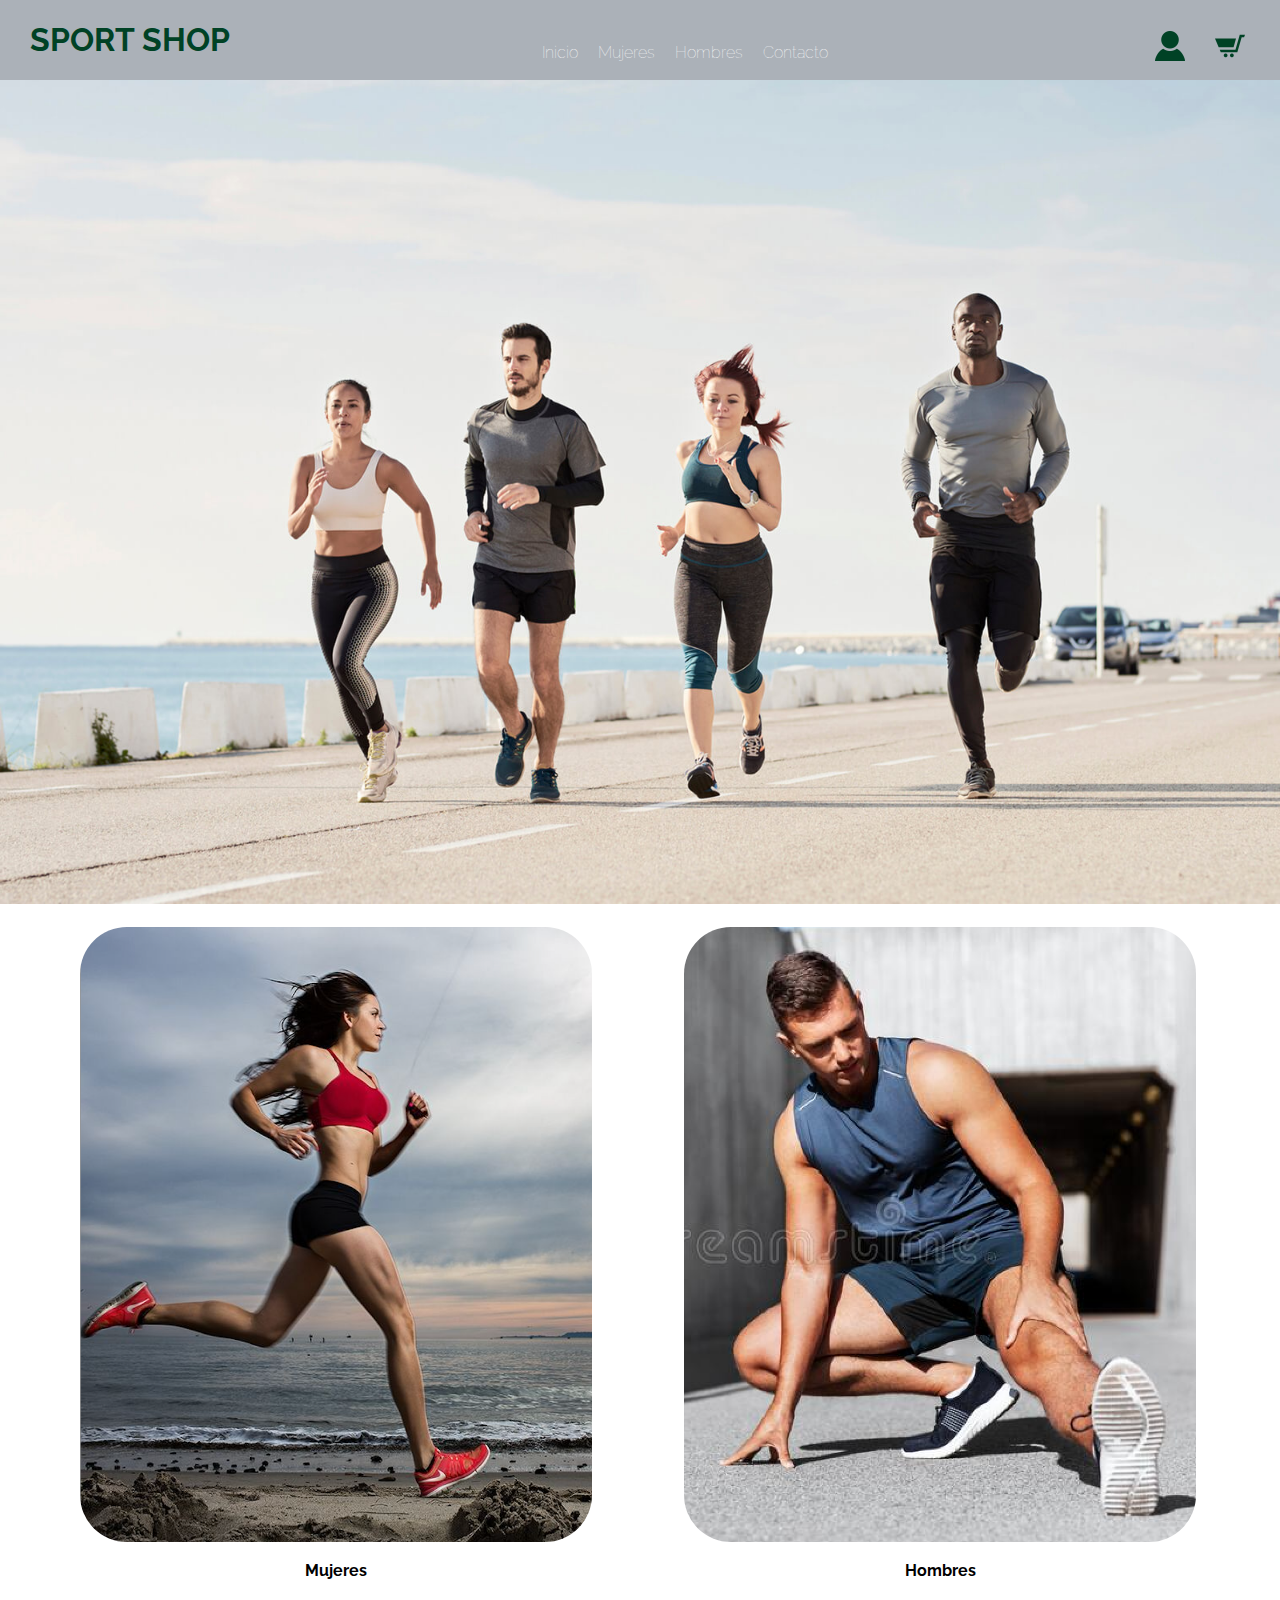
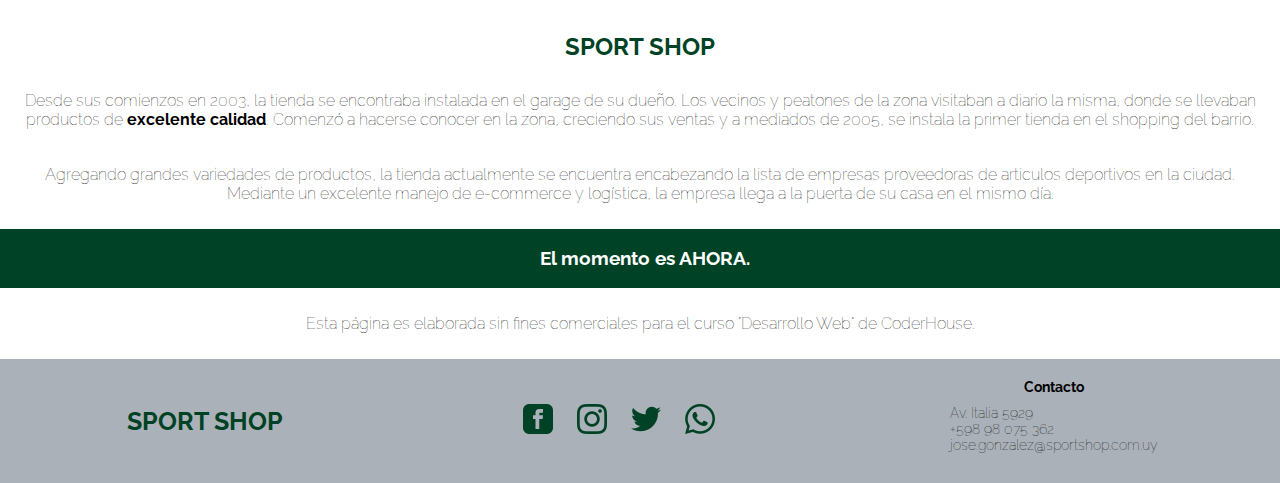
<file: index.html>
<!DOCTYPE html>
<html lang="en">
<head>
    <meta charset="UTF-8">
    <meta http-equiv="X-UA-Compatible" content="IE=edge">
    <meta name="viewport" content="width=device-width, initial-scale=1.0">

    <link rel="stylesheet" href="main.css">

    <link rel="preconnect" href="https://fonts.googleapis.com"> 
    <link rel="preconnect" href="https://fonts.gstatic.com" crossorigin> 
    <link href="https://fonts.googleapis.com/css2?family=Raleway:wght@100;200;700;900&display=swap" rel="stylesheet">
    
    <title>Sport Shop - Inicio</title>
</head>

<body>
    <header>
            <div>
                <a href="index.html">
                    <h1>SPORT SHOP</h1>
                </a>
            </div>
        
            <nav>
                <ul class="header-nav">
                    <li>
                        <a href="index.html" class="header-nav-a">Inicio</a>
                    </li>
                    <li>
                        <a href="pages/women.html" class="header-nav-a">Mujeres</a>
                    </li>
                    <li>
                        <a href="pages/men.html" class="header-nav-a">Hombres</a>
                    </li>
                    <li>
                        <a href="pages/contacto.html" class="header-nav-a">Contacto</a>
                    </li>
                </ul>
            </nav>

            <div class="header-right">
                    <a href="pages/log-in.html" class="header-right-a">
                        <img src="img/log-in.png" alt="Log-in">
                    </a>
                    <a href="pages/cart.html" class="header-right-a">
                        <img src="img/cart.png" alt="Cart">
                    </a>
            </div>

     
    </header>

    <main class="main-index">
        <section>
            <img src="img/movement.jpeg" class="banner" alt="Banner"><br>
            <!-- 
            <button>Anterior</button>
            <button>Siguiente</button>
            -->
            <!-- Saco los botones de anterior y siguiente dado que no estan teniendo funcionalidad ahora-->

        </section>

        <section class="select-catalogo">
            <div class="select-gender" >
                <a href="pages/women.html">
                  <img src="img/mujeres.png" class="img-genero" alt="Mujeres">
                </a>
                <a href="pages/women.html">
                    <p class="p-genero">Mujeres</p>
                </a>
            </div>

            <div class="select-gender" >
                <a href="pages/women.html">
                    <img src="img/hombres.png" class="img-genero" alt="Hombres">
                </a>         
                <a href="pages/men.html">
                    <p class="p-genero">Hombres</p>
                </a>
    
            </div>

        </section>
        
        <section>
            <div class="texto-empresa">
                <h2 class="h2-name">SPORT SHOP</h2>
                <p>Desde sus comienzos en 2003, la tienda se encontraba instalada en el garage de su dueño. Los vecinos y peatones de la zona visitaban a diario la misma, donde se llevaban productos de <span>excelente calidad</span>. Comenzó a hacerse conocer en la zona, creciendo sus ventas y a mediados de 2005, se instala la primer tienda en el shopping del barrio.</p>
    
                <p>Agregando grandes variedades de productos, la tienda actualmente se encuentra encabezando la lista de empresas proveedoras de articulos deportivos en la ciudad. Mediante un excelente manejo de e-commerce y logística, la empresa llega a la puerta de su casa en el mismo día.
                </p>
            </div>

            
            <div class="frase">
                <h3 class="h3-frase">El momento es AHORA.</h3>
            </div>
        </section>


        <div class="copyright">
            <p class="copyright">Esta página es elaborada sin fines comerciales para el curso "Desarrollo Web" de CoderHouse.</p>
        </div>

    </main>

    <footer>
        <h3 class="company-name">SPORT SHOP</h3>

        <div>
            <ul class="social-icons">     <!-- Los links son al home de las redes sociales ya que no existe pagina del negocio-->
                <li>
                    <a href="https://facebook.com" target="_blank">
                        <img src="img/facebook.png" alt="Facebook">
                    </a>
                </li>
                <li>
                    <a href="https://instagram.com" target="_blank">
                        <img src="img/instagram.png" alt="Instagram">                        
                    </a>
                </li>
                <li>
                    <a href="https://twitter.com" target="_blank">
                        <img src="img/twitter.png" alt="Twitter">
                    </a>
                </li>
                <li>
                    <a href="https://whatsapp.com" target="_blank">
                        <img src="img/whatsapp.png" alt="Whatsapp">
                    </a>
                </li>
            </ul>
        </div>
        
        <div class="footer-contact">
            <h4>Contacto</h4>
            <ul class="contact-data">
                <li>Av. Italia 5929</li>
                <li>+598 98 075 362</li>
                <li>jose.gonzalez@sportshop.com.uy</li>
            </ul>
        </div>


    </footer>

</body>
</html>
</file>
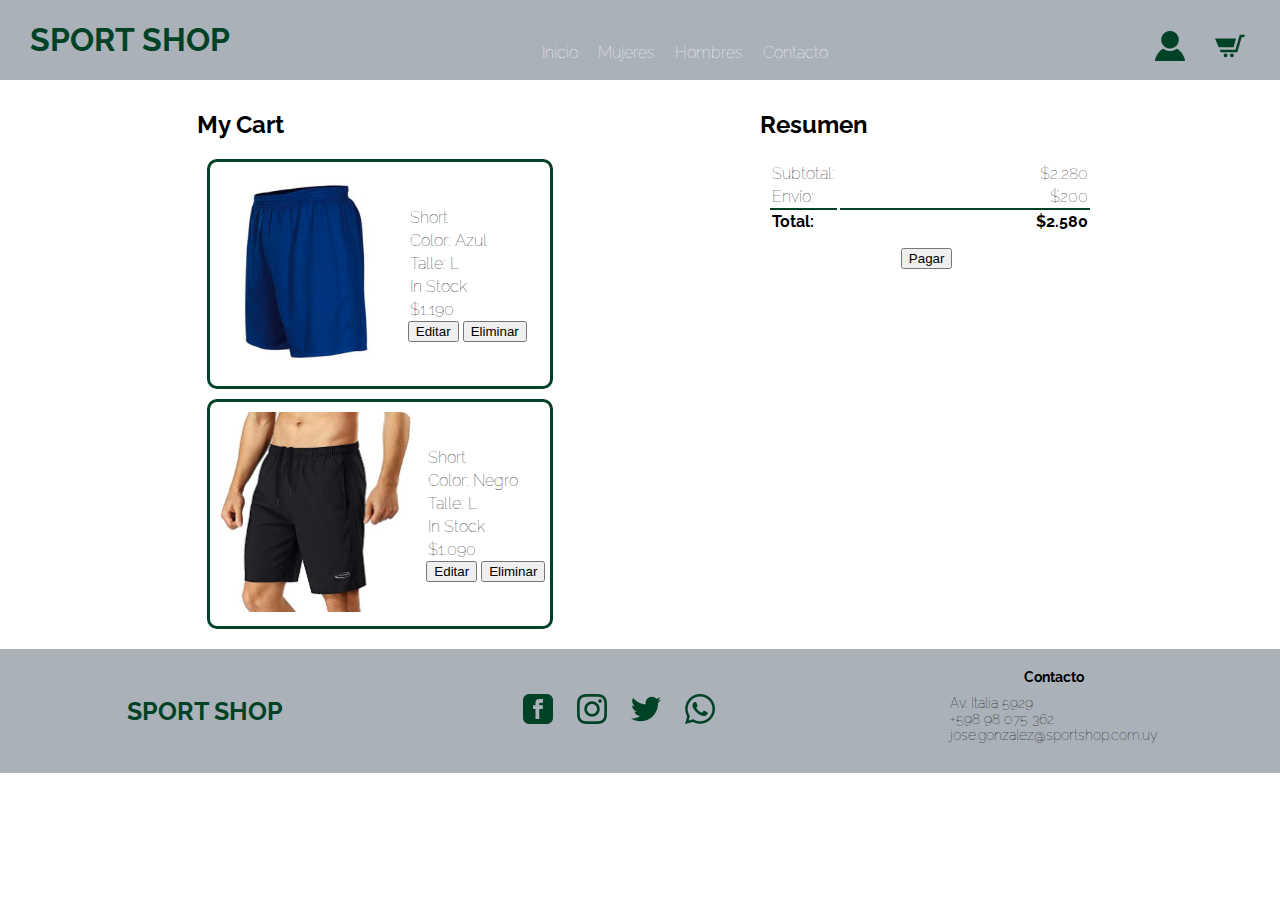
<file: pages/cart.html>
<!DOCTYPE html>
<html lang="en">
<head>
    <meta charset="UTF-8">
    <meta http-equiv="X-UA-Compatible" content="IE=edge">
    <meta name="viewport" content="width=device-width, initial-scale=1.0">

    <link rel="stylesheet" href="../main.css">

    <link rel="preconnect" href="https://fonts.googleapis.com"> 
    <link rel="preconnect" href="https://fonts.gstatic.com" crossorigin> 
    <link href="https://fonts.googleapis.com/css2?family=Raleway:wght@100;200;700&display=swap" rel="stylesheet">

    <title>Sportshop - Cart</title>


</head>
<body class="body-cart">
    <header>
        <div>
            <a href="../index.html">
                <h1>SPORT SHOP</h1>
            </a>
        </div>
    
        <nav>
            <ul class="header-nav">
                <li>
                    <a href="../index.html" class="header-nav-a">Inicio</a>
                </li>
                <li>
                    <a href="women.html" class="header-nav-a">Mujeres</a>
                </li>
                <li>
                    <a href="men.html" class="header-nav-a">Hombres</a>
                </li>
                <li>
                    <a href="contacto.html" class="header-nav-a">Contacto</a>
                </li>
            </ul>
        </nav>

        <div class="header-right">
                <a href="log-in.html" class="header-right-a">
                    <img src="../img/log-in.png" alt="Log-in">
                </a>
                <a href="cart.html" class="header-right-a">
                    <img src="../img/cart.png" alt="Cart">
                </a>
        </div>

 
    </header>

    <main class="main-cart">
        <section class="cart-section1">
            <h2>My Cart</h2>
            <div class="cart-product1">
                <div>
                    <img src="../img/men-product3.jpg" alt="Short azul">
                </div>

                <div class="product1-details">
                    <p>Short</p>
                    <p>Color: Azul</p>
                    <p>Talle: L</p>
                    <p>In Stock</p>
                    <p>$1.190</p>
                    <button>Editar</button>
                    <button>Eliminar</button>
                </div>
            </div>
            <div class="cart-product1">
                <div>
                    <img src="../img/men-product4.jpg" alt="Short azul">
                </div>

                <div class="product1-details">
                    <p>Short</p>
                    <p>Color: Negro</p>
                    <p>Talle: L</p>
                    <p>In Stock</p>
                    <p>$1.090</p>
                    <button>Editar</button>
                    <button>Eliminar</button>
                </div>
            </div>
        </section>

        <section class="cart-aside">
            <h2>Resumen</h2>
            <div class="total">
                <div class="total-text">
                    <p>Subtotal:</p>
                    <p>Envío:</p>
                    <p class="p-total-value">Total:</p>
                </div>
                <div class="total-value">
                    <p>$2.280 </p>
                    <p>$200</p>
                    <p class="p-total-value">$2.580</p>
                </div>
            </div>
            <div class="pagar-button">
                <button>Pagar</button>
            </div>           
        </section>
    </main>

    <footer>
        <h3 class="company-name">SPORT SHOP</h3>

        <div>
            <ul class="social-icons">     <!-- Los links son al home de las redes sociales ya que no existe pagina del negocio-->
                <li>
                    <a href="https://facebook.com" target="_blank">
                        <img src="../img/facebook.png" alt="Facebook">
                    </a>
                </li>
                <li>
                    <a href="https://instagram.com" target="_blank">
                        <img src="../img/instagram.png" alt="Instagram">                        
                    </a>
                </li>
                <li>
                    <a href="https://twitter.com" target="_blank">
                        <img src="../img/twitter.png" alt="Twitter">
                    </a>
                </li>
                <li>
                    <a href="https://whatsapp.com" target="_blank">
                        <img src="../img/whatsapp.png" alt="Whatsapp">
                    </a>
                </li>
            </ul>
        </div>
        <div class="footer-contact">
            <h4>Contacto</h4>
            <ul class="contact-data">
                <li>Av. Italia 5929</li>
                <li>+598 98 075 362</li>
                <li>jose.gonzalez@sportshop.com.uy</li>
            </ul>
        </div>


    </footer>
    
</body>
</html>
</file>
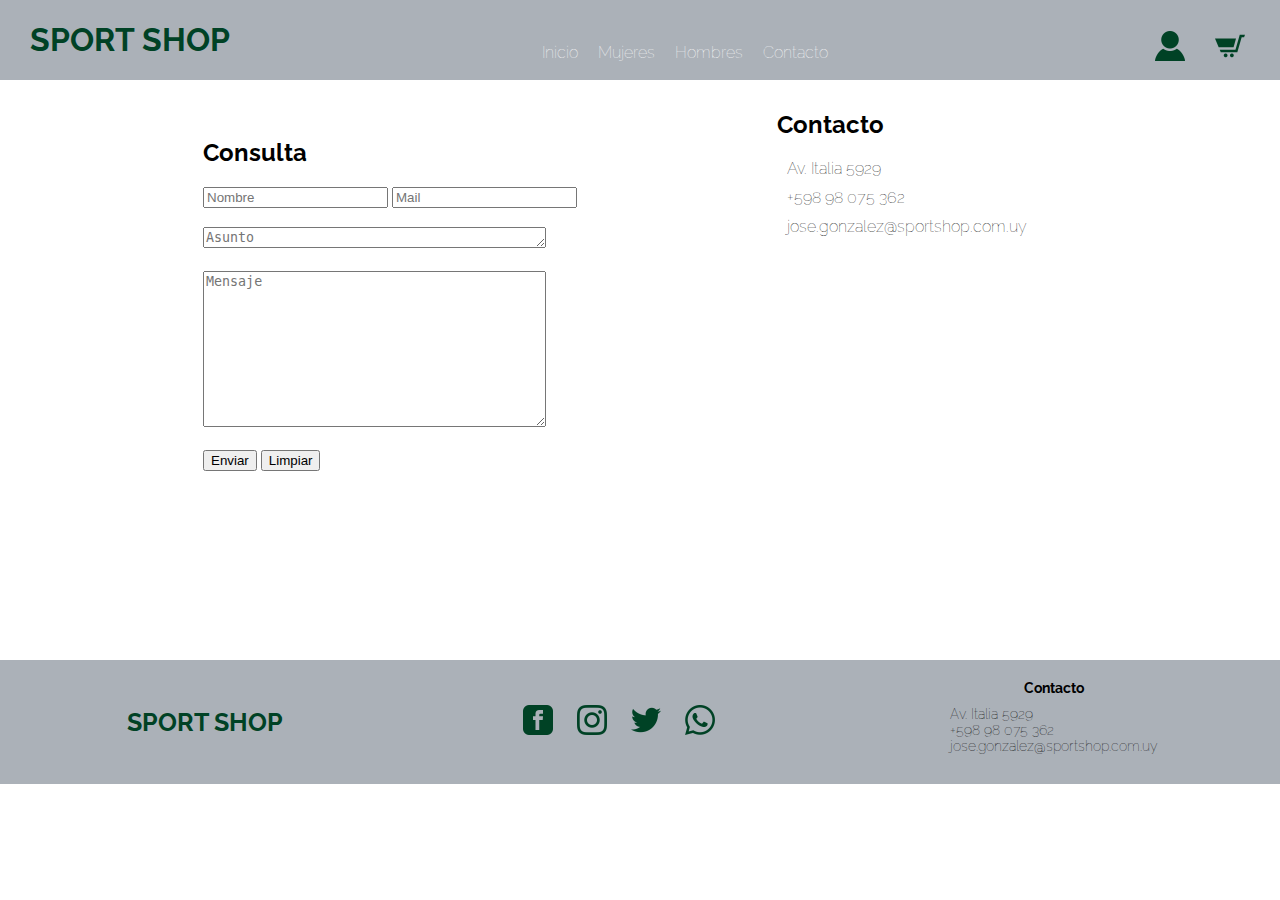
<file: pages/contacto.html>
<!DOCTYPE html>
<html lang="en">
<head>
    <meta charset="UTF-8">
    <meta http-equiv="X-UA-Compatible" content="IE=edge">
    <meta name="viewport" content="width=device-width, initial-scale=1.0">

    <link rel="stylesheet" href="../main.css">

    <link rel="preconnect" href="https://fonts.googleapis.com"> 
    <link rel="preconnect" href="https://fonts.gstatic.com" crossorigin> 
    <link href="https://fonts.googleapis.com/css2?family=Raleway:wght@100;200;700&display=swap" rel="stylesheet">

    <title>Sport Shop - Contacto</title>
</head>

<body>
    <header>
        <div>
            <a href="../index.html">
                <h1>SPORT SHOP</h1>
            </a>
        </div>
    
        <nav>
            <ul class="header-nav">
                <li>
                    <a href="../index.html" class="header-nav-a">Inicio</a>
                </li>
                <li>
                    <a href="women.html" class="header-nav-a">Mujeres</a>
                </li>
                <li>
                    <a href="men.html" class="header-nav-a">Hombres</a>
                </li>
                <li>
                    <a href="contacto.html" class="header-nav-a">Contacto</a>
                </li>
            </ul>
        </nav>

        <div class="header-right">
                <a href="log-in.html" class="header-right-a">
                    <img src="../img/log-in.png" alt="Log-in">
                </a>
                <a href="cart.html" class="header-right-a">
                    <img src="../img/cart.png" alt="Cart">
                </a>
        </div>

 
    </header>

    <main class="main-contacto">
        <div class="formulario">
            <h2>Consulta</h2>

            <form>
                <input type="text" placeholder="Nombre">
                <input type="text" placeholder="Mail"> <br>
                <br>
                <textarea name="asunto" id="" cols="40" rows="1" 
                placeholder="Asunto"></textarea> <br>
                <br>
                <textarea name="mensaje" id="" cols="40" rows="10" 
                placeholder="Mensaje"></textarea><br>
                <br>
                <input type="submit" value="Enviar">
                <input type="reset" value="Limpiar">
            </form>
        </div>

        <div class="div-contact">
            <h2>Contacto</h2>

            <ul>
                <li>Av. Italia 5929</li>
                <li>+598 98 075 362</li>
                <li>jose.gonzalez@sportshop.com.uy</li>
            </ul>
    
            <iframe src="https://www.google.com/maps/embed?pb=!1m18!1m12!1m3!1d3272.9826144205153!2d-56.08438588431772!3d-34.881782880388364!2m3!1f0!2f0!3f0!3m2!1i1024!2i768!4f13.1!3m3!1m2!1s0x959f86efefd106ef%3A0xb3098a7ff7c33ad0!2sCarrasco%20Norte%2C%2011500%20Montevideo%2C%20Departamento%20de%20Montevideo!5e0!3m2!1ses-419!2suy!4v1648336119061!5m2!1ses-419!2suy" width="600" height="450" style="border:0;" allowfullscreen="" loading="lazy" referrerpolicy="no-referrer-when-downgrade" class="map"></iframe>
        </div>
    </main>

    <footer>
        <h3 class="company-name">SPORT SHOP</h3>

        <div>
            <ul class="social-icons">     <!-- Los links son al home de las redes sociales ya que no existe pagina del negocio-->
                <li>
                    <a href="https://facebook.com" target="_blank">
                        <img src="../img/facebook.png" alt="Facebook">
                    </a>
                </li>
                <li>
                    <a href="https://instagram.com" target="_blank">
                        <img src="../img/instagram.png" alt="Instagram">                        
                    </a>
                </li>
                <li>
                    <a href="https://twitter.com" target="_blank">
                        <img src="../img/twitter.png" alt="Twitter">
                    </a>
                </li>
                <li>
                    <a href="https://whatsapp.com" target="_blank">
                        <img src="../img/whatsapp.png" alt="Whatsapp">
                    </a>
                </li>
            </ul>
        </div>

        <div class="footer-contact">
            <h4>Contacto</h4>
            <ul class="contact-data">
                <li>Av. Italia 5929</li>
                <li>+598 98 075 362</li>
                <li>jose.gonzalez@sportshop.com.uy</li>
            </ul>
        </div>


    </footer>

</body>
</html>
</file>
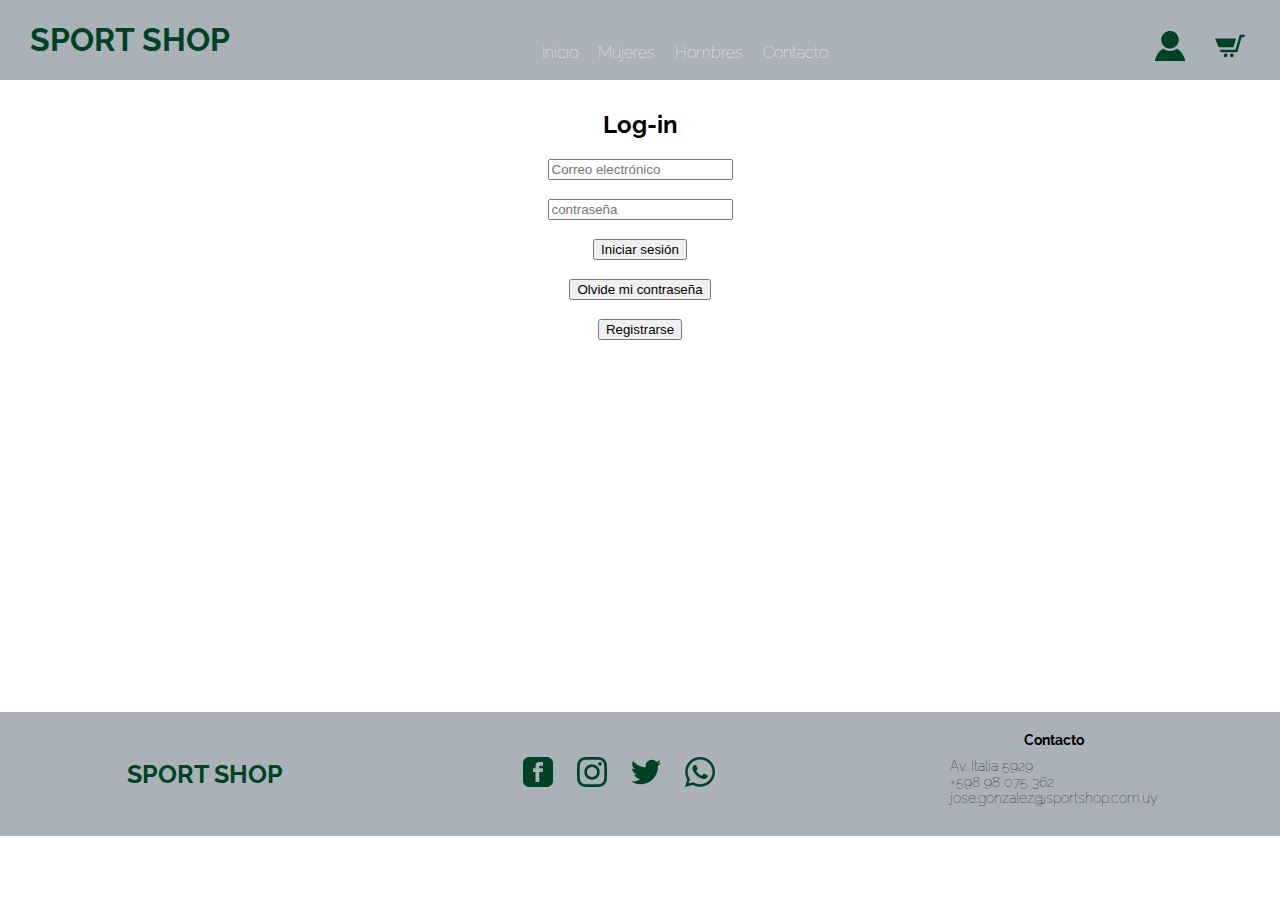
<file: pages/log-in.html>
<!DOCTYPE html>
<html lang="en">
<head>
    <meta charset="UTF-8">
    <meta http-equiv="X-UA-Compatible" content="IE=edge">
    <meta name="viewport" content="width=device-width, initial-scale=1.0">

    <link rel="stylesheet" href="../main.css">

    <link rel="preconnect" href="https://fonts.googleapis.com"> 
    <link rel="preconnect" href="https://fonts.gstatic.com" crossorigin> 
    <link href="https://fonts.googleapis.com/css2?family=Raleway:wght@100;200;700&display=swap" rel="stylesheet">

    <title>Sport Shop - Log-in</title>
</head>

<body>
    <header>
        <div>
            <a href="../index.html">
                <h1>SPORT SHOP</h1>
            </a>
        </div>
    
        <nav>
            <ul class="header-nav">
                <li>
                    <a href="../index.html" class="header-nav-a">Inicio</a>
                </li>
                <li>
                    <a href="women.html" class="header-nav-a">Mujeres</a>
                </li>
                <li>
                    <a href="men.html" class="header-nav-a">Hombres</a>
                </li>
                <li>
                    <a href="contacto.html" class="header-nav-a">Contacto</a>
                </li>
            </ul>
        </nav>

        <div class="header-right">
                <a href="log-in.html" class="header-right-a">
                    <img src="../img/log-in.png" alt="Log-in">
                </a>
                <a href="cart.html" class="header-right-a">
                    <img src="../img/cart.png" alt="Cart">
                </a>
        </div>

 
    </header>

    <main class="log-in-main">
        <div>
            <h2>Log-in</h2>

            <form class="form-log-in">
                <input type="text" placeholder="Correo electrónico"> <br>
                <input type="password" placeholder="contraseña"> <br>
                <input type="submit" value="Iniciar sesión"><br>
                <input type="reset" value="Olvide mi contraseña"><br>
                <input type="reset" value="Registrarse"><br>

            </form>
        </div>

    </main>

    <footer>
        <h3 class="company-name">SPORT SHOP</h3>

        <div>
            <ul class="social-icons">     <!-- Los links son al home de las redes sociales ya que no existe pagina del negocio-->
                <li>
                    <a href="https://facebook.com" target="_blank">
                        <img src="../img/facebook.png" alt="Facebook">
                    </a>
                </li>
                <li>
                    <a href="https://instagram.com" target="_blank">
                        <img src="../img/instagram.png" alt="Instagram">                        
                    </a>
                </li>
                <li>
                    <a href="https://twitter.com" target="_blank">
                        <img src="../img/twitter.png" alt="Twitter">
                    </a>
                </li>
                <li>
                    <a href="https://whatsapp.com" target="_blank">
                        <img src="../img/whatsapp.png" alt="Whatsapp">
                    </a>
                </li>
            </ul>
        </div>

        <div class="footer-contact">
            <h4>Contacto</h4>
            <ul class="contact-data">
                <li>Av. Italia 5929</li>
                <li>+598 98 075 362</li>
                <li>jose.gonzalez@sportshop.com.uy</li>
            </ul>
        </div>


    </footer>

</body>
</html>
</file>
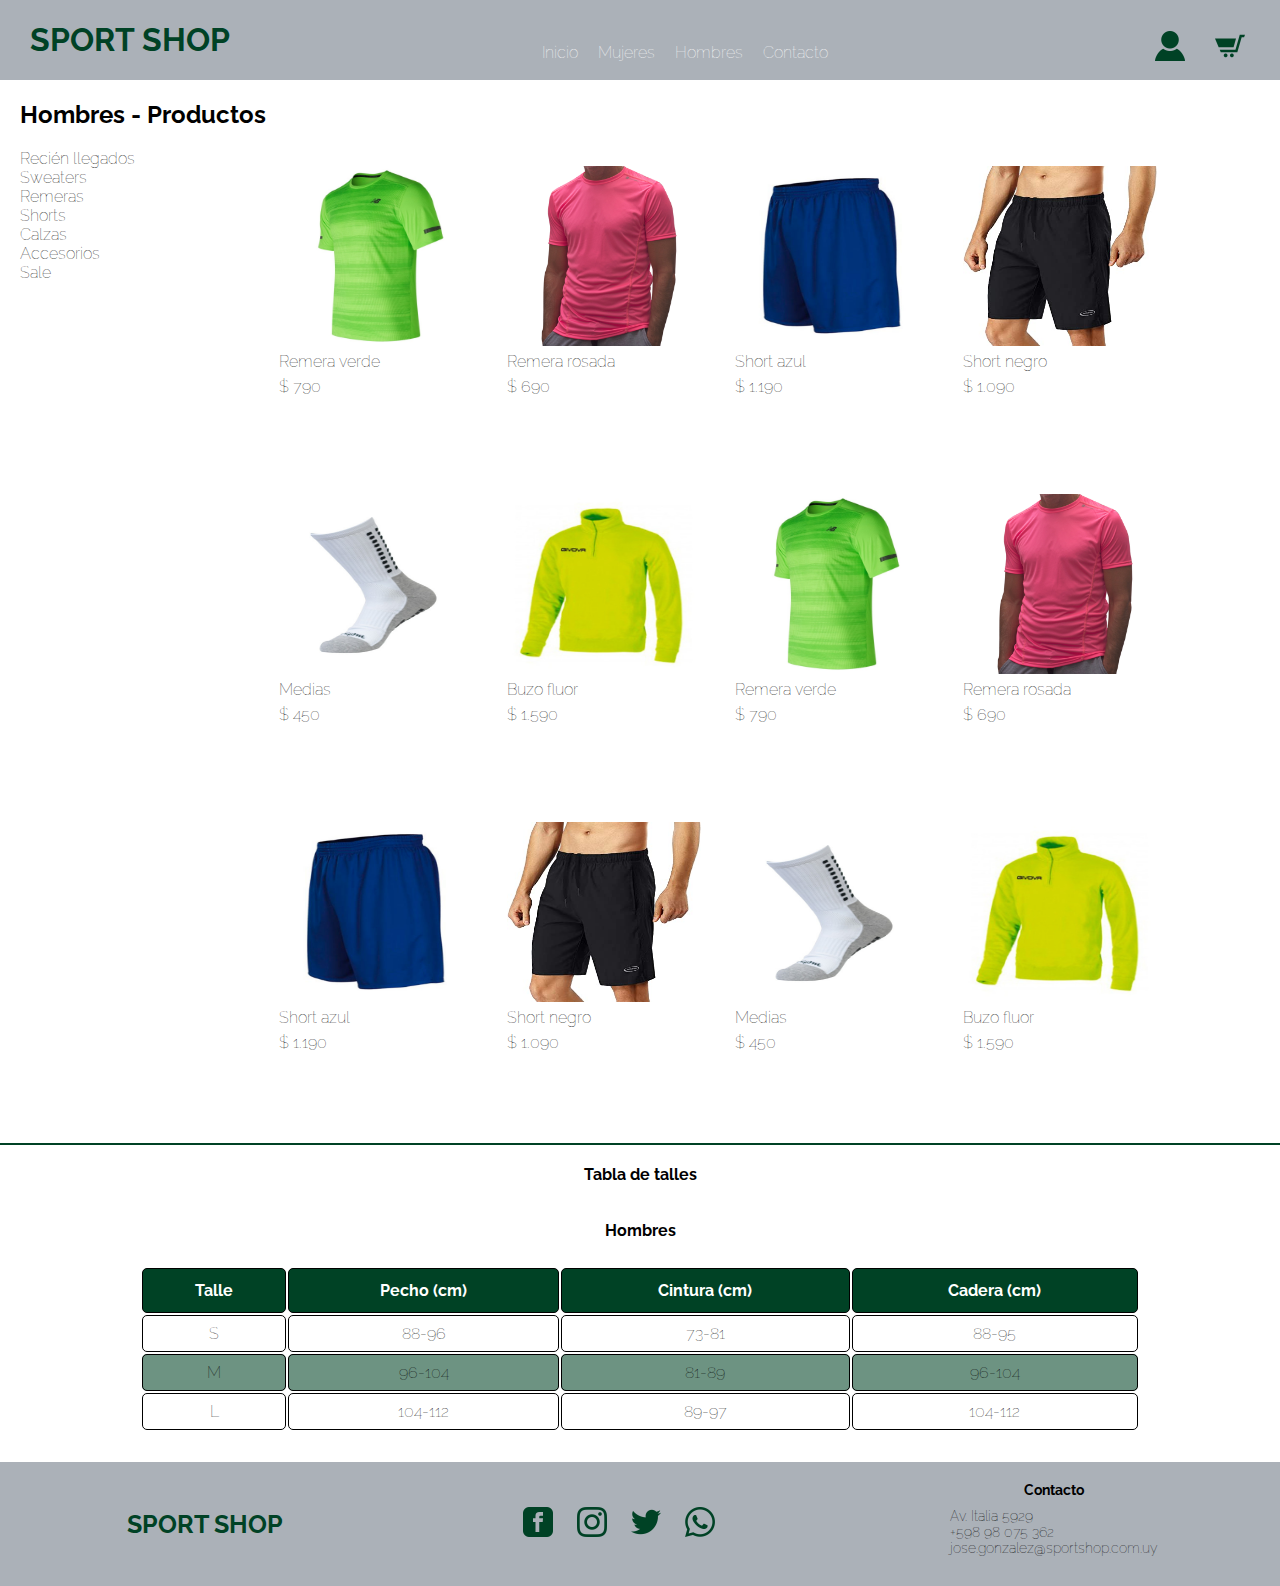
<file: pages/men.html>
<!DOCTYPE html>
<html lang="en">
<head>
    <meta charset="UTF-8">
    <meta http-equiv="X-UA-Compatible" content="IE=edge">
    <meta name="viewport" content="width=device-width, initial-scale=1.0">

    <link rel="stylesheet" href="../main.css">

    <link rel="preconnect" href="https://fonts.googleapis.com"> 
    <link rel="preconnect" href="https://fonts.gstatic.com" crossorigin> 
    <link href="https://fonts.googleapis.com/css2?family=Raleway:wght@100;200;700&display=swap" rel="stylesheet">

    <title>Sport Shop - Hombres</title>
</head>

<body class="body-women">
    <header>
        <div>
            <a href="../index.html">
                <h1>SPORT SHOP</h1>
            </a>
        </div>
    
        <nav>
            <ul class="header-nav">
                <li>
                    <a href="../index.html" class="header-nav-a">Inicio</a>
                </li>
                <li>
                    <a href="women.html" class="header-nav-a">Mujeres</a>
                </li>
                <li>
                    <a href="men.html" class="header-nav-a">Hombres</a>
                </li>
                <li>
                    <a href="contacto.html" class="header-nav-a">Contacto</a>
                </li>
            </ul>
        </nav>

        <div class="header-right">
                <a href="log-in.html" class="header-right-a">
                    <img src="../img/log-in.png" alt="Log-in">
                </a>
                <a href="cart.html" class="header-right-a">
                    <img src="../img/cart.png" alt="Cart">
                </a>
        </div>

 
    </header>
    <main class="main-women">
        <h2>Hombres - Productos</h2>
        <section class="left-bar">

            <ul>
                <!-- Los links no tienen destino ya que no se ha dado aun en el curso como filtrar los productos -->
                <li>
                    <a href="">Recién llegados</a> 
                </li>
                <li>
                    <a href="">Sweaters</a> 
                </li>
                <li>
                    <a href="">Remeras</a> 
                </li>
                <li>
                    <a href="">Shorts</a> 
                </li>
                <li>
                    <a href="">Calzas</a> 
                </li>
                <li>
                    <a href="">Accesorios</a> 
                </li>                
                <li>
                    <a href="" class="left-bar-sale">Sale</a> 
                </li>

            </ul>
        </section>

        <section class="section-products">
            <div class="product-block">
                <img src="../img/men-product1.jpg" alt="Remera verde">
                <p>Remera verde</p>
                <p>$ 790</p>
            </div>
    
            <div class="product-block">
                <img src="../img/men-product2.jpg" alt="Remera rosada">
                <p>Remera rosada</p>
                <p>$ 690</p>
            </div>
    
            <div class="product-block">
                <img src="../img/men-product3.jpg" alt="Short azul">
                <p>Short azul</p>
                <p>$ 1.190</p>
            </div>
    
            <div class="product-block">
                <img src="../img/men-product4.jpg" alt="Short negro">
                <p>Short negro</p>
                <p>$ 1.090</p>
            </div>
    
            <div class="product-block">
                <img src="../img/men-product5.jpg" alt="Medias">
                <p>Medias</p>
                <p>$ 450</p>
            </div>
    
            <div class="product-block">
                <img src="../img/men-product6.jpg" alt="Buzo fluor">
                <p>Buzo fluor</p>
                <p>$ 1.590</p>
            </div>
            <div class="product-block">
                <img src="../img/men-product1.jpg" alt="Remera verde">
                <p>Remera verde</p>
                <p>$ 790</p>
            </div>
    
            <div class="product-block">
                <img src="../img/men-product2.jpg" alt="Remera rosada">
                <p>Remera rosada</p>
                <p>$ 690</p>
            </div>
    
            <div class="product-block">
                <img src="../img/men-product3.jpg" alt="Short azul">
                <p>Short azul</p>
                <p>$ 1.190</p>
            </div>
    
            <div class="product-block">
                <img src="../img/men-product4.jpg" alt="Short negro">
                <p>Short negro</p>
                <p>$ 1.090</p>
            </div>
    
            <div class="product-block">
                <img src="../img/men-product5.jpg" alt="Medias">
                <p>Medias</p>
                <p>$ 450</p>
            </div>
    
            <div class="product-block">
                <img src="../img/men-product6.jpg" alt="Buzo fluor">
                <p>Buzo fluor</p>
                <p>$ 1.590</p>
            </div>


            
        </section>

        <section class="size-chart">
            <h4 class="heading-size">Tabla de talles</h4>

            <h5 class="size-gender">Hombres</h5>
            
            <table>
                <thead>
                    <tr>
                        <th>Talle</th>
                        <th>Pecho (cm)</th>
                        <th>Cintura (cm)</th>
                        <th>Cadera (cm)</th>
                    </tr>
                </thead>
                <tbody>
                    <tr>
                        <td>S</td>
                        <td>88-96</td>
                        <td>73-81</td>
                        <td>88-95</td>
                    </tr>
                    <tr>
                        <td>M</td>
                        <td>96-104</td>
                        <td>81-89</td>
                        <td>96-104</td>
                    </tr>
                    <tr>
                        <td>L</td>
                        <td>104-112</td>
                        <td>89-97</td>
                        <td>104-112</td>
                    </tr>
                </tbody>
            </table>
  
    </main>

    <footer>
        <h3 class="company-name">SPORT SHOP</h3>

        <div>
            <ul class="social-icons">     <!-- Los links son al home de las redes sociales ya que no existe pagina del negocio-->
                <li>
                    <a href="https://facebook.com" target="_blank">
                        <img src="../img/facebook.png" alt="Facebook">
                    </a>
                </li>
                <li>
                    <a href="https://instagram.com" target="_blank">
                        <img src="../img/instagram.png" alt="Instagram">                        
                    </a>
                </li>
                <li>
                    <a href="https://twitter.com" target="_blank">
                        <img src="../img/twitter.png" alt="Twitter">
                    </a>
                </li>
                <li>
                    <a href="https://whatsapp.com" target="_blank">
                        <img src="../img/whatsapp.png" alt="Whatsapp">
                    </a>
                </li>
            </ul>
        </div>

        <div class="footer-contact">
            <h4>Contacto</h4>
            <ul class="contact-data">
                <li>Av. Italia 5929</li>
                <li>+598 98 075 362</li>
                <li>jose.gonzalez@sportshop.com.uy</li>
            </ul>
        </div>


    </footer>
    
</body>
</html>
</file>
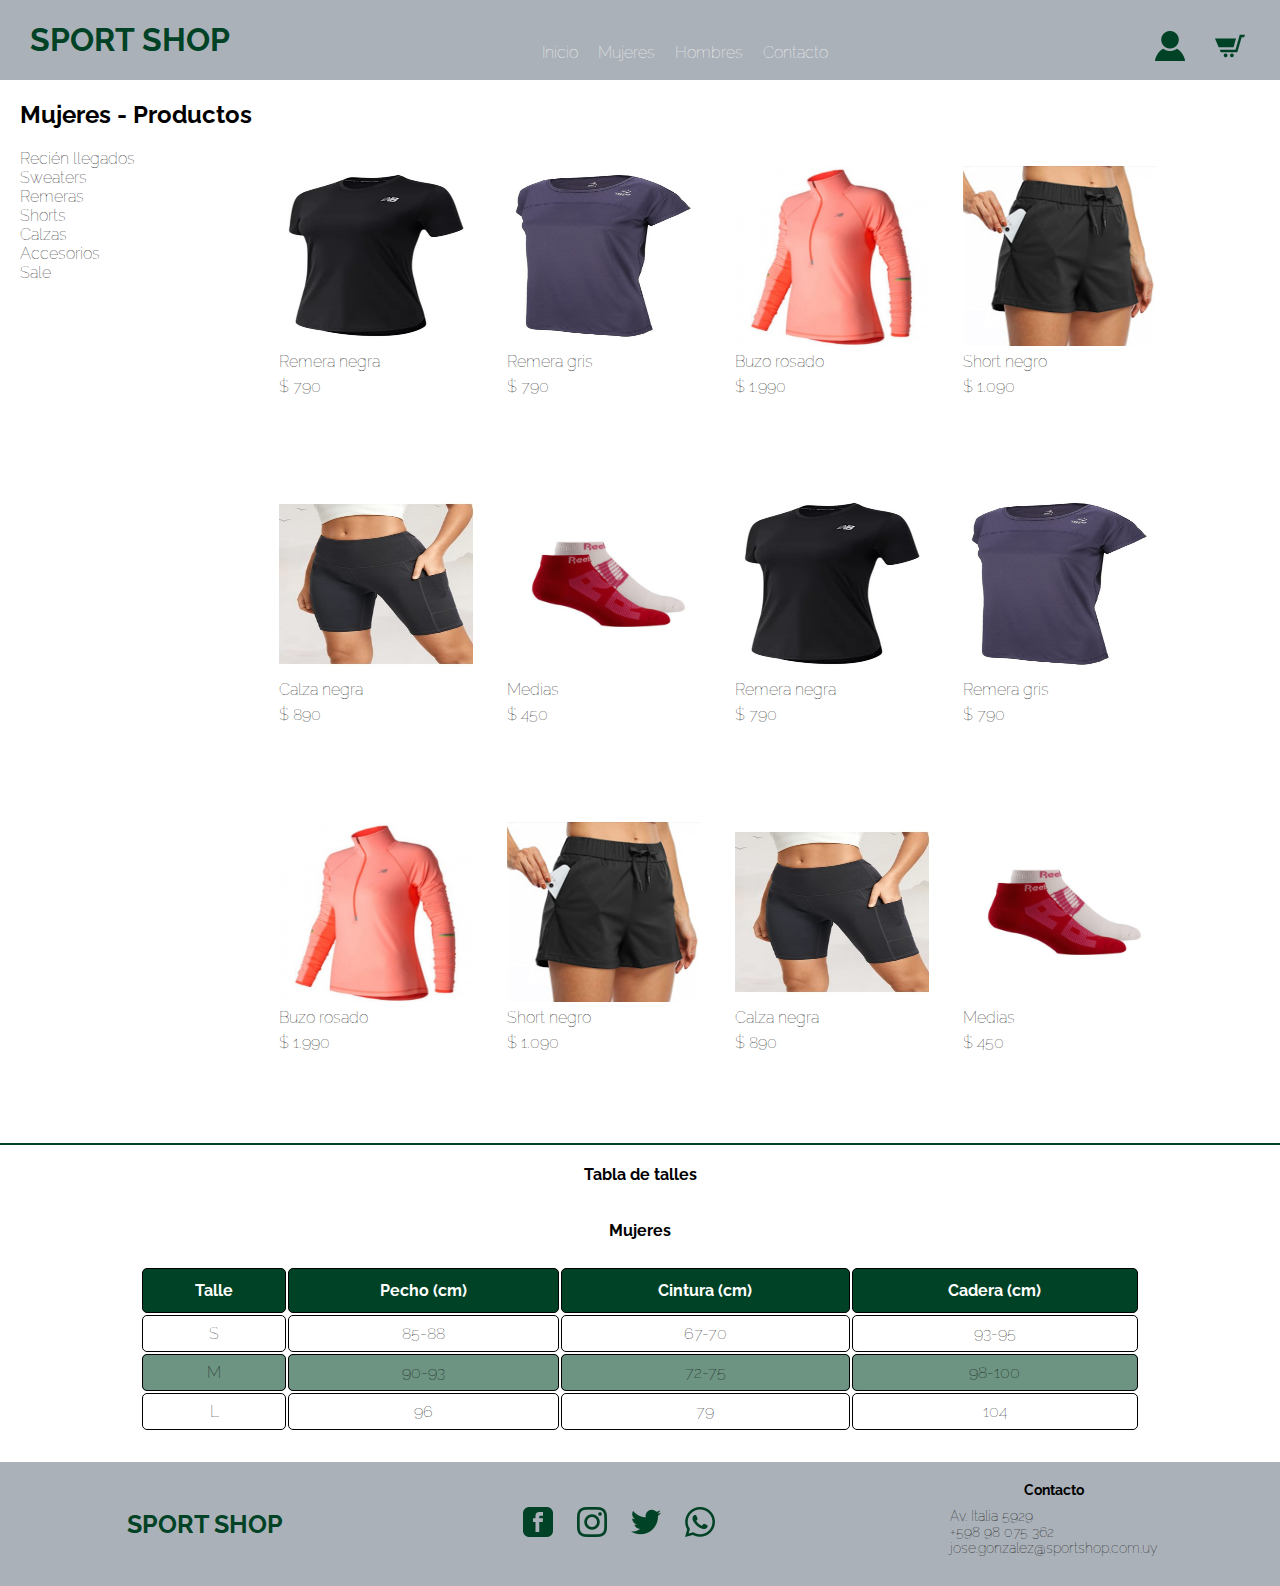
<file: pages/women.html>
<!DOCTYPE html>
<html lang="en">
<head>
    <meta charset="UTF-8">
    <meta http-equiv="X-UA-Compatible" content="IE=edge">
    <meta name="viewport" content="width=device-width, initial-scale=1.0">

    <link rel="stylesheet" href="../main.css">

    <link rel="preconnect" href="https://fonts.googleapis.com"> 
    <link rel="preconnect" href="https://fonts.gstatic.com" crossorigin> 
    <link href="https://fonts.googleapis.com/css2?family=Raleway:wght@100;200;700&display=swap" rel="stylesheet">

    <title>Sport Shop - Mujeres</title>
</head>

<body class="body-women">
    <header>
        <div>
            <a href="../index.html">
                <h1>SPORT SHOP</h1>
            </a>
        </div>
    
        <nav>
            <ul class="header-nav">
                <li>
                    <a href="../index.html" class="header-nav-a">Inicio</a>
                </li>
                <li>
                    <a href="women.html" class="header-nav-a">Mujeres</a>
                </li>
                <li>
                    <a href="men.html" class="header-nav-a">Hombres</a>
                </li>
                <li>
                    <a href="contacto.html" class="header-nav-a">Contacto</a>
                </li>
            </ul>
        </nav>

        <div class="header-right">
                <a href="log-in.html" class="header-right-a">
                    <img src="../img/log-in.png" alt="Log-in">
                </a>
                <a href="cart.html" class="header-right-a">
                    <img src="../img/cart.png" alt="Cart">
                </a>
        </div>

 
    </header>
    <main class="main-women">
        <h2>Mujeres - Productos</h2>
        <section class="left-bar">

            <ul>
                <!-- Los links no tienen destino ya que no se ha dado aun en el curso como filtrar los productos -->
                <li>
                    <a href="">Recién llegados</a> 
                </li>
                <li>
                    <a href="">Sweaters</a> 
                </li>
                <li>
                    <a href="">Remeras</a> 
                </li>
                <li>
                    <a href="">Shorts</a> 
                </li>
                <li>
                    <a href="">Calzas</a> 
                </li>
                <li>
                    <a href="">Accesorios</a> 
                </li>                
                <li>
                    <a href=""  class="left-bar-sale">Sale</a> 
                </li>

            </ul>
        </section>

        <section class="section-products">
            <div class="product-block">
                <img src="../img/women-product1.jpg" alt="Remera negra">
                <p>Remera negra</p>
                <p>$ 790</p>
            </div>
    
            <div class="product-block">
                <img src="../img/women-product2.jpg" alt="Remera gris">
                <p>Remera gris</p>
                <p>$ 790</p>
            </div>
    
            <div class="product-block">
                <img src="../img/women-product3.png" alt="Buzo rosado">
                <p>Buzo rosado</p>
                <p>$ 1.990</p>
            </div>
    
            <div class="product-block">
                <img src="../img/women-product4.png" alt="Short negro">
                <p>Short negro</p>
                <p>$ 1.090</p>
            </div>
    
            <div class="product-block">
                <img src="../img/women-product5.jpg" alt="Calza negra">
                <p>Calza negra</p>
                <p>$ 890</p>
            </div>
    
            <div class="product-block">
                <img src="../img/women-product6.jpg" alt="Medias">
                <p>Medias</p>
                <p>$ 450</p>
            </div>
            <div class="product-block">
                <img src="../img/women-product1.jpg" alt="Remera negra">
                <p>Remera negra</p>
                <p>$ 790</p>
            </div>
    
            <div class="product-block">
                <img src="../img/women-product2.jpg" alt="Remera gris">
                <p>Remera gris</p>
                <p>$ 790</p>
            </div>
    
            <div class="product-block">
                <img src="../img/women-product3.png" alt="Buzo rosado">
                <p>Buzo rosado</p>
                <p>$ 1.990</p>
            </div>
    
            <div class="product-block">
                <img src="../img/women-product4.png" alt="Short negro">
                <p>Short negro</p>
                <p>$ 1.090</p>
            </div>
    
            <div class="product-block">
                <img src="../img/women-product5.jpg" alt="Calza negra">
                <p>Calza negra</p>
                <p>$ 890</p>
            </div>
    
            <div class="product-block">
                <img src="../img/women-product6.jpg" alt="Medias">
                <p>Medias</p>
                <p>$ 450</p>
            </div>

            
        </section>

        <section class="size-chart">
            <h4 class="heading-size">Tabla de talles</h4>

            <h5 class="size-gender">Mujeres</h5>

            <table>
                <thead>
                    <tr>
                        <th>Talle</th>
                        <th>Pecho (cm)</th>
                        <th>Cintura (cm)</th>
                        <th>Cadera (cm)</th>
                    </tr>
                </thead>
                <tbody>
                    <tr>
                        <td>S</td>
                        <td>85-88</td>
                        <td>67-70</td>
                        <td>93-95</td>
                    </tr>
                    <tr>
                        <td>M</td>
                        <td>90-93</td>
                        <td>72-75</td>
                        <td>98-100</td>
                    </tr>
                    <tr>
                        <td>L</td>
                        <td>96</td>
                        <td>79</td>
                        <td>104</td>
                    </tr>
                </tbody>
            </table>
        </section>
  
    </main>

    <footer>
        <h3 class="company-name">SPORT SHOP</h3>

        <div>
            <ul class="social-icons">     <!-- Los links son al home de las redes sociales ya que no existe pagina del negocio-->
                <li>
                    <a href="https://facebook.com" target="_blank">
                        <img src="../img/facebook.png" alt="Facebook">
                    </a>
                </li>
                <li>
                    <a href="https://instagram.com" target="_blank">
                        <img src="../img/instagram.png" alt="Instagram">                        
                    </a>
                </li>
                <li>
                    <a href="https://twitter.com" target="_blank">
                        <img src="../img/twitter.png" alt="Twitter">
                    </a>
                </li>
                <li>
                    <a href="https://whatsapp.com" target="_blank">
                        <img src="../img/whatsapp.png" alt="Whatsapp">
                    </a>
                </li>
            </ul>
        </div>

        <div class="footer-contact">
            <h4>Contacto</h4>
            <ul class="contact-data">
                <li>Av. Italia 5929</li>
                <li>+598 98 075 362</li>
                <li>jose.gonzalez@sportshop.com.uy</li>
            </ul>
        </div>


    </footer>
    
</body>
</html>
</file>
<file: main.css>
/* SE AGREGA PARA RESETEAR VALORES QUE TOMABA EL NAVEGADOR SOLO*/ 

ul {
    display: block;
    list-style-type: disc;
    margin-block-start: 0px;
    margin-block-end: 0px;
    margin-inline-start: 0px;
    margin-inline-end: 0px;
    padding-inline-start: 0px;
}

section{
    display: inline-block;
}
/*********************************************************************/ 

body{
    margin:0;
    font-family: 'Raleway', sans-serif;
    background-size: cover;

    max-width: 1440px;
    margin: auto;
}

header{
    grid-area: header;
    display: flex;
    flex-direction: row;
    background-color: #abb1b8;
    justify-content: space-between;
    align-items: center;
    position: sticky;
    top: 0px;
    color: white; 
}

header img{
    height: 30px;
    padding: 10px;
    transition: all 0.3s ease-in-out;
}

header img:hover{
    border-radius: 10px;
    background-color: white;
}

.header-right{
    display: flex;
    flex-direction: row;
    align-items: center;
    margin: 16px 0 10px 0;
    padding:10px 20px 0 0px;
    height: 30px;
}

.header-right-a{
    padding: 10px;
    transition: all 0.3s ease-in-out;
}

.header-right-a:hover{
    transform: scale(1.2);
}

h1{
    color:#004225;
    text-align: center;
    font-family: 'Raleway', sans-serif;
    font-weight: 700;
    display: inline-block;
    padding-left:30px;
    transition: all 0.3s ease-in-out;
}

h1:hover{
    transform: scale(1.1);
}

.header-nav{
    padding: 5px 10px 0 5px;
    display:flex;
    flex-direction: column;
}

.header-nav li{
    display: inline-block;
    margin:2px 10px 2px 10px;
    padding:0;
    align-content: flex-end;
    font-size: 10px;
    transition: all 0.3s ease-in-out;
}

.header-nav li:hover{
    text-decoration: underline;
}

.header-nav-a{
    font-style: normal;
    color:white;
    text-decoration:none;
    font-family: 'Raleway', sans-serif;
    font-weight: 100;
    transition: all 0.3s ease-in-out;
}

.header-nav-a:hover {
    color: #004225;
    font-weight: 600;
}


main{
    grid-area: main;
    background-color: white;
    font-family: 'Raleway', sans-serif;
    font-weight: 100;
}

span{
    font-weight: bold;
}

footer{
    grid-area: footer;
    background-color: #abb1b8;
    padding: 10px 10px 10px 10px;
    margin: 0 0 0 0;
    font-family: 'Raleway', sans-serif;
    font-weight: 100;
    display: flex;

    flex-direction: column;
    flex-wrap: wrap;
    justify-content: space-around;
    align-items: center;
}

footer img{
    height:30px;
}

.social-icons li{
    margin:0 10px;
    align-items: center;
}

.footer-contact{
    font-size: 14px;
    display: flex;
    flex-direction: column;
    justify-content: center;
    align-content: center;
}

.footer-contact h4{
    text-align: center;
}

.contact-data{
    display: flex;
    flex-direction: row;
}

.contact-data li{
    padding: 0px 5px 0px 5px;
}

.company-name{
    color: #004225;
    text-align: center;
    font-family: 'Raleway', sans-serif;
    font-weight: 700;
    display: inline-block;
    padding:5px 10px;
    margin: 0;
    font-size: 25px;
    vertical-align: center;
}

.social-icons{
    margin:0;
    padding:5px 5px;
    display: inline-block;
}

.social-icons li{
    display: inline-block;
}

footer div ul{
    list-style-type:none;
    margin: 0 0 20px 0;
    display: block;
}

h2{
    padding:  0 0 0 0;
    color: black;

}
.h2-name{
    padding:  0 0 0 0;
    color: #004225;
    text-align: center;
}

h3{
    color: black;
    display: inline-block;
    padding: 0 0 0 10px;

    grid-area: h3;
}

.h3-frase{
    color: white;
    display: inline-block;
    padding: 0 0 0 10px;
    animation-name: movimiento-frase;
    animation-iteration-count: infinite;
    animation-timing-function: ease-in-out;
    animation-duration: 3s;
}

/* ANIMACION A FRASE */

@keyframes movimiento-frase {
    0%{
        transform: scale(1.2);
        text-decoration: underline;
    }

    50%{
        transform: scale(1);      
    }

    100%{
        transform: scale(1.2);
    }

}

h4{
    color: black;
    display: inline-block;
    margin: 10px;
}



.texto-empresa{
    text-align: center;
}

.frase {
    text-align: center;
    background: #004225;
    color: white;
}

p{
    padding:10px;
}

.banner{
    display: inline-block;
    width: 100vw;
    max-width: 1440px;
}



.p-genero{
    color: black;
    display: inline-block;
    padding: 0 20vw;
    font-weight: bold;
}

.select-catalogo{
    display: flex;
    flex-direction: column;
    justify-content: center;
    align-items: center;
    border: solid 3px rgb(255, 255, 255);
    max-width: 1440px;
}

.select-gender{
    background-color: rgb(255, 255, 255);
    border: solid 3px rgb(255, 255, 255);
    display: flex;
    flex-direction: column;
    align-items: center;
    margin: 10px;
    max-width: 700px;
}

.select-gender img{
    border-radius: 50px;
    width: 40vw;
    border: solid 3px rgb(255, 255, 255);
    display: flex;
    justify-content: center;
    max-width: 600px;
}

.copyright{
    text-align: center;
}

.map{
    height: 250px;
    width: 300px;
}

.main-contacto{
    display: flex;

    flex-direction: column;
    flex-wrap: wrap;
    justify-content: center;
    align-items: center;

    margin: 0 0 10px 0;
}

.formulario{
    margin: 10px 10px;
}

.div-contact{
    margin: 10px 10px;
}

.div-contact ul{
    list-style-type: none;
}

.div-contact ul li{
    margin: 10px;
}

/* Estilo particular a cart.html */

.main-cart{
    display: grid;
    grid-template-areas: 
    "cart-section1"
    "cart-aside"
    ;

    justify-content: center;
    align-items: center;
}

.cart-section1{
    grid-area: cart-section1 ;

    justify-content: space-around;
    align-items: flex-start;
    margin: 10px;
}


.cart-section1 img{
    height: 200px;
    border-radius: 10px;
}

.cart-section1 p{
    margin: 0;
    padding: 2px;
}

.cart-product1{
    display: flex;
    margin: 10px;
    display: flex;
    border: solid 3px #004225;
    border-radius: 10px;
    align-items: center;
    min-width: 300px;
}

.cart-product1 img{
    margin: 10px;
}

.product1-details{
    margin:5px;
}


.cart-aside{
    margin: 10px 0 10px 0;
    padding: 0 0 0 0;
    grid-area: cart-aside ;
    background-color: rgb(255, 255, 255);

    justify-content: center;
}

.cart-aside h2{
    text-align: center;
}

.cart-aside p{
    margin: 0;
    padding: 2px;
}

.total{
    display: flex;
    margin: 0 0 10px 10px;
    align-items: center;
    justify-content: center;
}

.total-value{
    width: 100px;
    text-align: right;
    border: solid 3px rgb(255, 255, 255);
}

.p-total-value{
    font-weight: bold;
    border-top: solid 2px #004225;
}

.pagar-button{
    border: solid 2px rgb(255, 255, 255);
    display: flex;
    justify-content: center;
}

/* FIN Estilo particular a cart.html */

/* Estilo particular a log-in.html */

.log-in-main{
    margin: 10px;

    display: flex;
    flex-direction: row;

    justify-content: center;
    
    height:68vh;
}

.log-in-main div h2{
    display: flex;
    justify-content: center;
    align-items: center;
}


.form-log-in{
    margin: 5px;
    display: flex;
    flex-direction: column;
    align-items: center;
    justify-content: center;

}
/* FIN: Estilo particular a log-in.html */

/* Estilo particular a women.html y men.html. Se deja las clases con women pero sirve para las 2 paginas*/

.main-women{
    margin: 10px 0 0 0;
    grid-area: main-women;

    display: grid;
    grid-template-areas: 
    "h2"
    "left-bar"
    "section-products"
    "size-chart"

}

.main-women h2{
    padding: 0 0 0 10px;
    margin: 10px;
    grid-area: h2;
}

.left-bar{
    grid-area: left-bar ;
    margin: 10px 0 0 10px;
    padding: 0 0 0 0;
    display: flex;
    flex-direction: column;
    background-color: rgb(255, 255, 255);
    justify-content: flex-start;
    align-items: flex-start;
    margin: 10px;
}

.left-bar ul{
    padding: 0 10px;
    list-style-type: none;
}

.left-bar a{
    font-style: normal;
    color:rgb(0, 0, 0);
    text-decoration:none;
    font-family: 'Raleway', sans-serif;
    font-weight: 100;
}

.section-products{
    margin: 10px;
    grid-area: section-products ;
    display: flex;
    flex-direction: row;
    flex-wrap: wrap;
    background-color: rgb(255, 255, 255);
    justify-content: center;
    width: 500px;

}

.product-block{
    height: 300px;
    background-color: rgb(255, 255, 255);
    margin: 10px;

}

.section-products div{
    border: solid 4px rgb(255, 255, 255);
    height: 300px;
    width: 200px;
    display: flex;
    flex-direction: column;
    flex-wrap: wrap;
}

.section-products img{
    height: 60%;

    border: solid 3px rgb(255, 255, 255);
}

.section-products p{
    padding: 0;
    margin: 0;
    border: solid 3px rgb(255, 255, 255);
}

.size-chart{
    padding: 10px 0 30px 0;
    grid-area: size-chart ;
    background-color: rgb(255, 255, 255);
    display: flex;
    flex-direction: column;
    justify-content: center;
    align-items: center;
    border-top: solid 2px #004225;
}

.heading-size{
    font-size: 20x;
}

.size-gender{
    font-size: 16px;
}

/* Estilo tabla */
table{
    width: 1000px;
    justify-content: center;
    align-items: center;
}

td, th {
    border: 1px solid black;
    border-radius: 5px;
    padding: 8px;
    text-align: center;
    font-size: 16px;

  }
  
  tr:nth-child(even){background-color: #00422592;}
 
  
  th {
    padding-top: 12px;
    padding-bottom: 12px;
    text-align: center;
    background-color: #004225;
    color: white;
  }

/* ANIMACION A SALE */
.left-bar-sale{
    font-weight: 700;
    animation-name: movimiento-sale;
    animation-iteration-count: infinite;
    animation-timing-function: ease-in-out;
    animation-duration: 3s;

}

@keyframes movimiento-sale {
    0%{
        color: red;
        font-weight: 700;
    }

    25%{
        color: rgb(0, 0, 0);
    }

    75%{
        color: red;
        font-weight: 700;
    }

    100%{
        color: rgb(0, 0, 0);
    }

}

/* FIN ANIMACION A SALE */

/* FIN Estilo particular a cart.html */

/* ********************************** */
/* AGREGO MEDIA QUERIES*/
/* ********************************** */
@media screen and (min-width:768px) {

    /* AGREGO MEDIA QUERIES AL MAIN del INDEX*/

    header img{
        height: 30px;
        padding: 5px;
    }
    
    h1{
        color:#004225;
        text-align: center;
        font-family: 'Raleway', sans-serif;
        font-weight: 700;
        display: inline-block;
        padding-left:30px;
    }
    
    .header-nav{
        padding: 25px 20px 0 20px;
        flex-direction: row;
    }
    
    .header-nav li{
        margin:10px 10px 10px 10px;
        font-size: 16px;
    }
    
  
    /* AGREGO MEDIA QUERIES AL MAIN del INDEX*/

    .select-catalogo{
        flex-direction: row;
    }

        /* AGREGO MEDIA QUERIES AL Footer*/

    footer{
        padding: 10px 10px 10px 10px;
        flex-direction: row;
    }
           
    .contact-data{
        flex-direction: column;
    }

        /* AGREGO MEDIA QUERIES AL MAIN DEL CART*/
    .main-cart{
        display: grid;
        grid-template-areas: 
        "cart-section1 cart-aside"
        ;
    
        justify-content: space-evenly;
        align-items: flex-start;
    }

    .cart-aside h2{
        text-align: left;
    }
    
    .cart-aside p{
        margin: 0;
        padding: 2px;
    }
    
    .total{
        display: flex;
        margin: 0 0 10px 10px;
        align-items: center;
        justify-content: center;
    }
    
    .total-value{
        width: 250px;
        text-align: right;
        border: solid 3px rgb(255, 255, 255);
    }

    /* AGREGO MEDIA QUERIES AL MAIN DEL CONTACT.HTML*/
    .main-contacto{
        min-width: 1100px;
   
        flex-direction: row;
    
        margin: 0 0 150px 0;
    }

    .formulario{
        margin: 10px 100px;
    }
    
    .div-contact{
        margin: 10px 100px;
    }

    /* AGREGO MEDIA QUERIES AL MAIN DEL MEN.HTML Y WOMEN.HTML*/

    .main-women{
        margin: 10px 0 0 0;
        grid-area: main-women;
    
        display: grid;
        grid-template-areas: 
        "h2 h2"
        "left-bar section-products"
        "size-chart size-chart"
    
    }

    .section-products{
        width: auto;    
    }
    

}

@media screen and (min-width:1440px) {
    body{
        border: solid 2px #004225;;
    }
}
</file>
